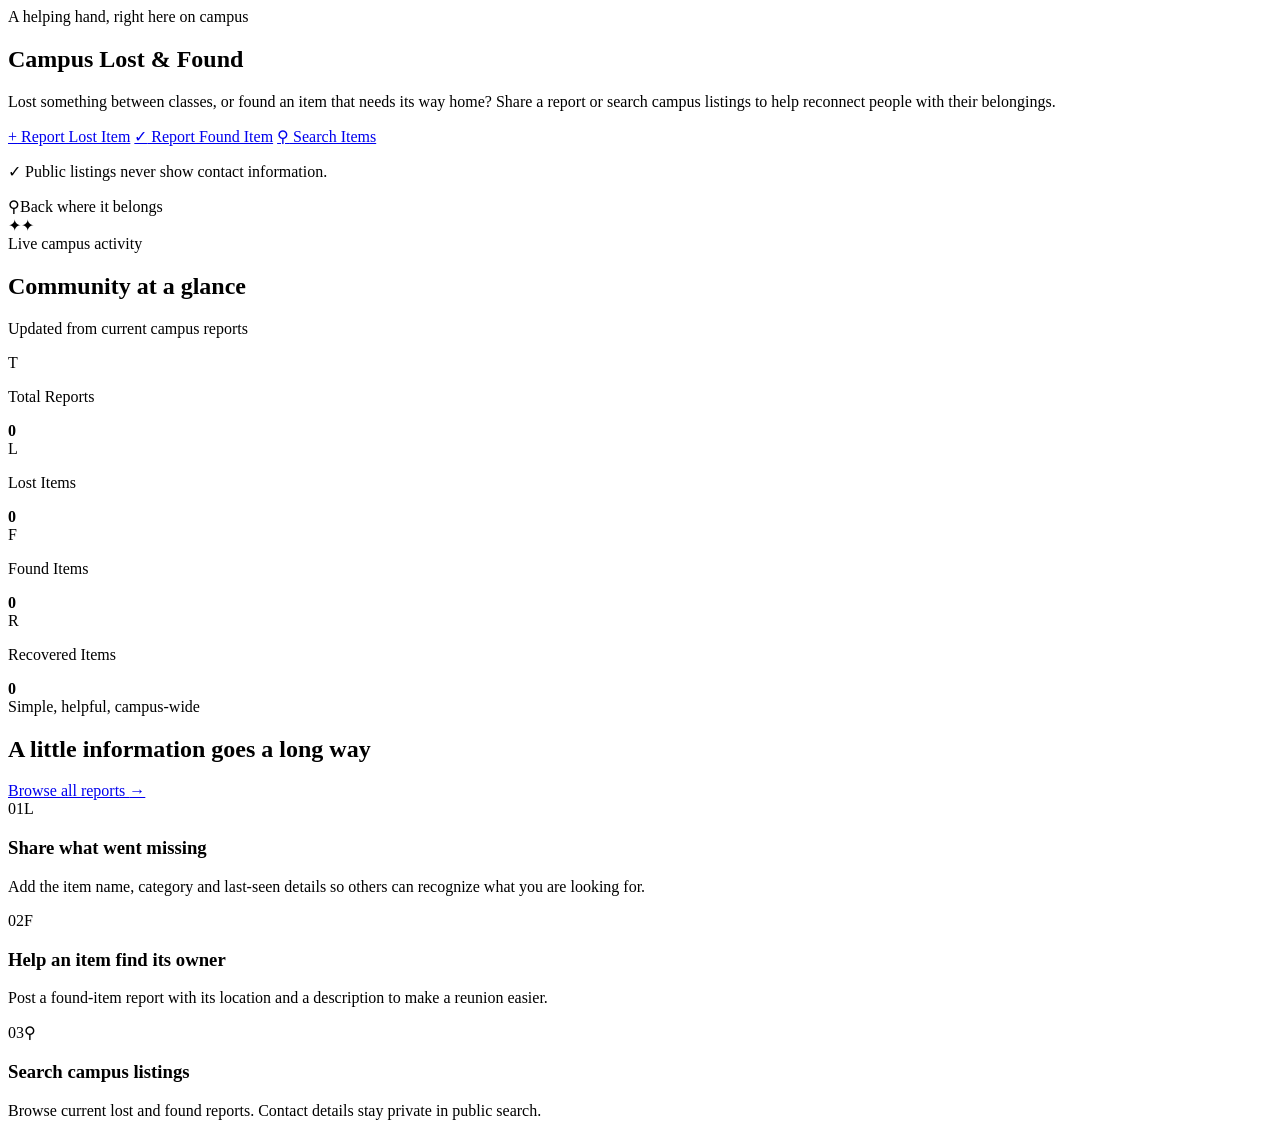
<file: campus-lost-found-web/campus-lost-found-web/src/main/resources/templates/index.html>
<!DOCTYPE html>
<html lang="en" xmlns:th="http://www.thymeleaf.org">
<head th:replace="~{fragments/site :: head('Campus Lost &amp; Found')}"></head>
<body>
<header th:replace="~{fragments/site :: header('home')}"></header>
<main class="home-main">
    <section class="hero home-hero" aria-labelledby="welcome-title">
        <div class="hero-copy">
            <div class="eyebrow"><span class="eyebrow-dot" aria-hidden="true"></span> A helping hand, right here on campus</div>
            <h1 id="welcome-title">Campus <span>Lost &amp; Found</span></h1>
            <p class="intro">Lost something between classes, or found an item that needs its way home? Share a report or search campus listings to help reconnect people with their belongings.</p>
            <div class="hero-actions" aria-label="Get started">
                <a class="button home-cta" th:href="@{/report-lost}" href="/report-lost"><span aria-hidden="true">+</span> Report Lost Item</a>
                <a class="button home-cta home-cta-secondary" th:href="@{/report-found}" href="/report-found"><span aria-hidden="true">&#10003;</span> Report Found Item</a>
                <a class="button home-cta home-cta-quiet" th:href="@{/search}" href="/search"><span aria-hidden="true">&#9906;</span> Search Items</a>
            </div>
            <p class="hero-assurance"><span aria-hidden="true">&#10003;</span> Public listings never show contact information.</p>
        </div>
        <div class="hero-art" aria-hidden="true"><div class="hero-art-ring"></div><div class="hero-art-card"><span class="hero-art-icon">&#9906;</span><span class="hero-art-line hero-art-line-long"></span><span class="hero-art-line"></span><span class="hero-art-pill">Back where it belongs</span></div><span class="hero-art-spark spark-one">&#10022;</span><span class="hero-art-spark spark-two">&#10022;</span></div>
    </section>

    <section class="home-stats-section" aria-labelledby="stats-title">
        <div class="home-section-heading"><div><div class="eyebrow">Live campus activity</div><h2 id="stats-title">Community at a glance</h2></div><p>Updated from current campus reports</p></div>
        <div class="stats" aria-label="Live report statistics">
            <article class="stat-card"><span class="stat-icon" aria-hidden="true">T</span><div><p class="stat-label">Total Reports</p><strong class="stat-value" th:text="${statistics.totalReports}">0</strong></div></article>
            <article class="stat-card"><span class="stat-icon" aria-hidden="true">L</span><div><p class="stat-label">Lost Items</p><strong class="stat-value" th:text="${statistics.lostItems}">0</strong></div></article>
            <article class="stat-card"><span class="stat-icon" aria-hidden="true">F</span><div><p class="stat-label">Found Items</p><strong class="stat-value" th:text="${statistics.foundItems}">0</strong></div></article>
            <article class="stat-card"><span class="stat-icon" aria-hidden="true">R</span><div><p class="stat-label">Recovered Items</p><strong class="stat-value" th:text="${statistics.recoveredItems}">0</strong></div></article>
        </div>
    </section>

    <section class="how-section" aria-labelledby="how-title">
        <div class="home-section-heading"><div><div class="eyebrow">Simple, helpful, campus-wide</div><h2 id="how-title">A little information goes a long way</h2></div><a class="text-link" th:href="@{/search}" href="/search">Browse all reports <span aria-hidden="true">&rarr;</span></a></div>
        <div class="feature-grid">
            <article class="feature-card"><span class="feature-number">01</span><span class="feature-symbol lost-symbol" aria-hidden="true">L</span><h3>Share what went missing</h3><p>Add the item name, category and last-seen details so others can recognize what you are looking for.</p></article>
            <article class="feature-card"><span class="feature-number">02</span><span class="feature-symbol found-symbol" aria-hidden="true">F</span><h3>Help an item find its owner</h3><p>Post a found-item report with its location and a description to make a reunion easier.</p></article>
            <article class="feature-card"><span class="feature-number">03</span><span class="feature-symbol search-symbol" aria-hidden="true">&#9906;</span><h3>Search campus listings</h3><p>Browse current lost and found reports. Contact details stay private in public search.</p></article>
        </div>
    </section>
</main>
<footer th:replace="~{fragments/site :: footer}"></footer>
</body>
</html>
</file>
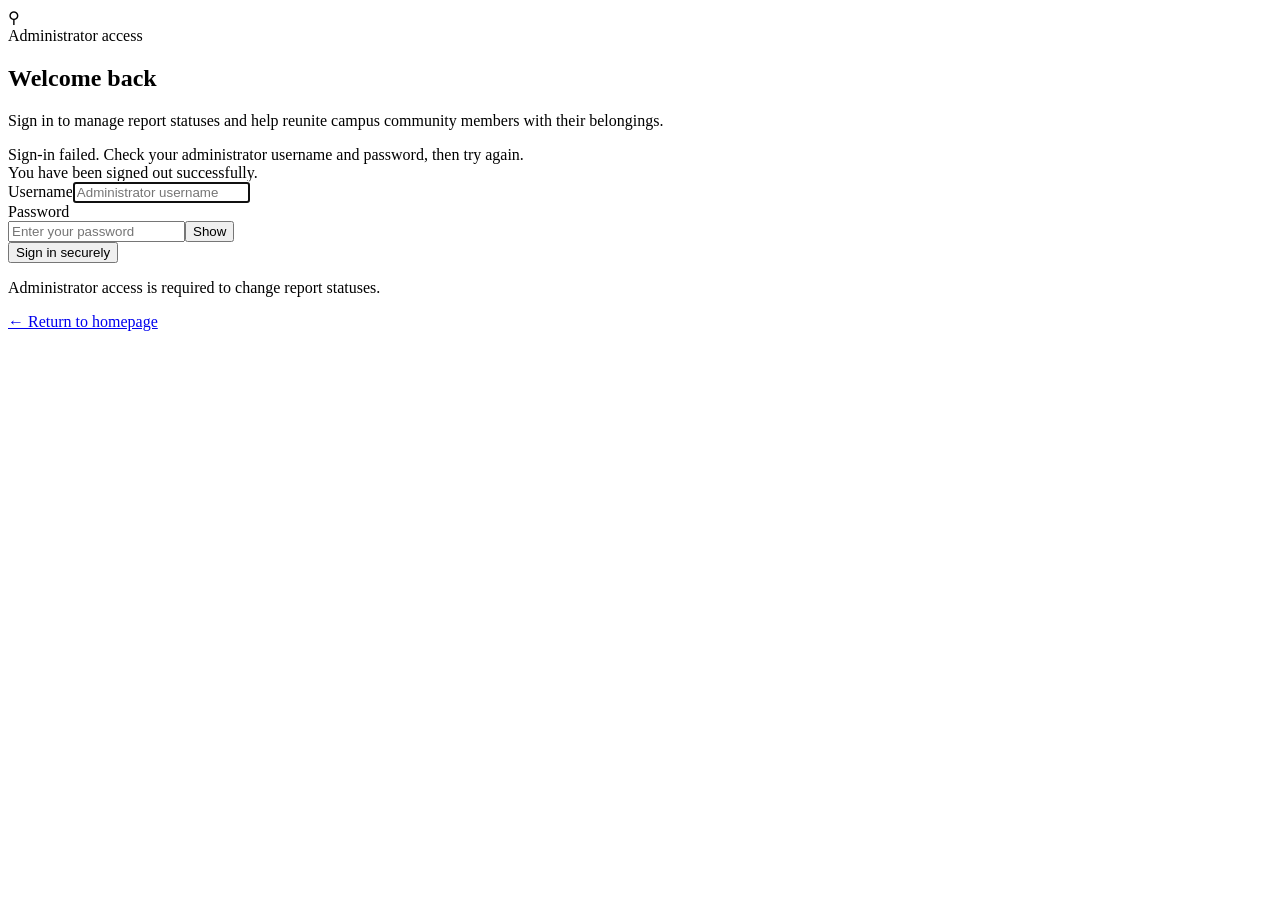
<file: campus-lost-found-web/campus-lost-found-web/src/main/resources/templates/admin.html>
<!DOCTYPE html>
<html lang="en" xmlns:th="http://www.thymeleaf.org">
<head th:replace="~{fragments/site :: head('Administrator Sign-in | Campus Lost &amp; Found')}"></head>
<body>
<header th:replace="~{fragments/site :: header('admin')}"></header>
<main class="admin-main page-main">
    <section class="panel admin-panel" aria-labelledby="page-title">
        <div class="login-mark" aria-hidden="true">&#9906;</div>
        <div class="eyebrow">Administrator access</div>
        <h1 class="login-title" id="page-title">Welcome back</h1>
        <p class="intro">Sign in to manage report statuses and help reunite campus community members with their belongings.</p>
        <div class="notice" role="alert" th:if="${param.error}">Sign-in failed. Check your administrator username and password, then try again.</div>
        <div class="notice success" role="status" th:if="${param.logout}">You have been signed out successfully.</div>
        <form class="login-form" th:action="@{/login}" action="/login" method="post">
            <div class="field"><label for="username">Username</label><input id="username" name="username" type="text" autocomplete="username" placeholder="Administrator username" required autofocus></div>
            <div class="field"><label for="password">Password</label><div class="password-control"><input id="password" name="password" type="password" autocomplete="current-password" placeholder="Enter your password" required><button class="password-toggle" id="passwordToggle" type="button" aria-controls="password" aria-pressed="false">Show</button></div></div>
            <button class="button login-submit" type="submit">Sign in securely</button>
        </form>
        <p class="admin-hint">Administrator access is required to change report statuses.</p>
        <a class="login-home-link" th:href="@{/}" href="/">&larr; Return to homepage</a>
    </section>
</main>
<footer th:replace="~{fragments/site :: footer}"></footer>
<script>
    const passwordField = document.getElementById('password');
    const passwordToggle = document.getElementById('passwordToggle');
    passwordToggle.addEventListener('click', () => {
        const shouldShow = passwordField.type === 'password';
        passwordField.type = shouldShow ? 'text' : 'password';
        passwordToggle.textContent = shouldShow ? 'Hide' : 'Show';
        passwordToggle.setAttribute('aria-pressed', String(shouldShow));
    });
</script>
</body>
</html>
</file>
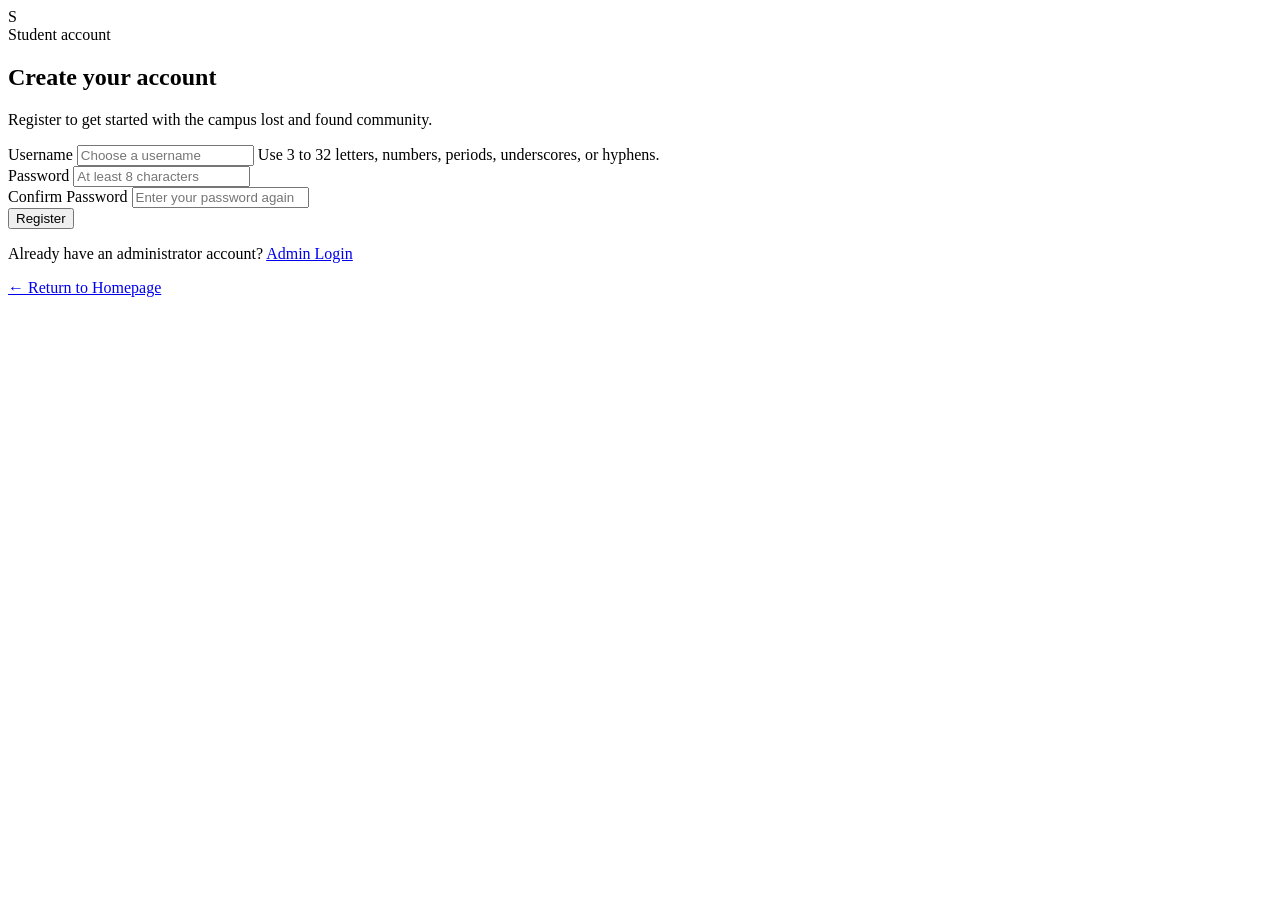
<file: campus-lost-found-web/campus-lost-found-web/src/main/resources/templates/register.html>
<!DOCTYPE html>
<html lang="en" xmlns:th="http://www.thymeleaf.org">
<head th:replace="~{fragments/site :: head('Student Registration | Campus Lost &amp; Found')}"></head>
<body>
<header th:replace="~{fragments/site :: header('register')}"></header>
<main class="admin-main page-main">
    <section class="panel admin-panel" aria-labelledby="page-title">
        <div class="login-mark" aria-hidden="true">S</div>
        <div class="eyebrow">Student account</div>
        <h1 class="login-title" id="page-title">Create your account</h1>
        <p class="intro">Register to get started with the campus lost and found community.</p>
        <div class="notice success" role="status" th:if="${successMessage}" th:text="${successMessage}"></div>
        <div class="notice" role="alert" th:if="${errorMessage}" th:text="${errorMessage}"></div>
        <form class="login-form" th:action="@{/register}" action="/register" method="post">
            <div class="field">
                <label for="username">Username</label>
                <input id="username" name="username" type="text" autocomplete="username" placeholder="Choose a username" required minlength="3" maxlength="32" pattern="[A-Za-z0-9._-]+" th:value="${username}">
                <span class="helper-note">Use 3 to 32 letters, numbers, periods, underscores, or hyphens.</span>
            </div>
            <div class="field">
                <label for="password">Password</label>
                <input id="password" name="password" type="password" autocomplete="new-password" placeholder="At least 8 characters" required minlength="8" maxlength="72">
            </div>
            <div class="field">
                <label for="confirmPassword">Confirm Password</label>
                <input id="confirmPassword" name="confirmPassword" type="password" autocomplete="new-password" placeholder="Enter your password again" required minlength="8" maxlength="72">
            </div>
            <button class="button login-submit" type="submit">Register</button>
        </form>
        <p class="admin-hint">Already have an administrator account? <a th:href="@{/admin}" href="/admin">Admin Login</a></p>
        <a class="login-home-link" th:href="@{/}" href="/">&larr; Return to Homepage</a>
    </section>
</main>
<footer th:replace="~{fragments/site :: footer}"></footer>
</body>
</html>
</file>
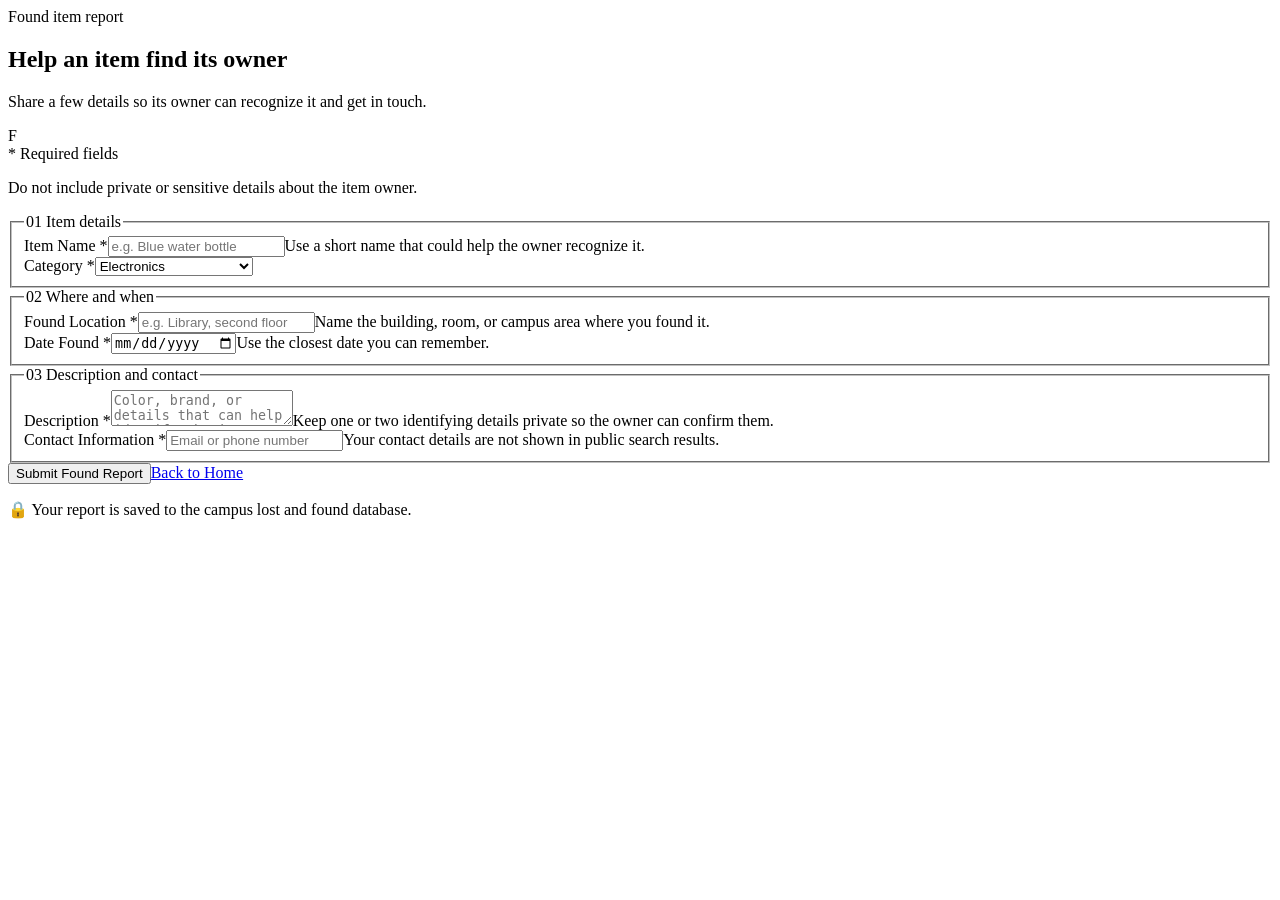
<file: campus-lost-found-web/campus-lost-found-web/src/main/resources/templates/report-found.html>
<!DOCTYPE html>
<html lang="en" xmlns:th="http://www.thymeleaf.org">
<head th:replace="~{fragments/site :: head('Report Found Item | Campus Lost &amp; Found')}"></head>
<body>
<header th:replace="~{fragments/site :: header('found')}"></header>
<main class="narrow-main page-main report-page-main">
    <section class="page-heading report-page-heading" aria-labelledby="page-title">
        <div class="report-heading-copy"><div class="eyebrow">Found item report</div><h1 id="page-title">Help an item find its owner</h1><p class="intro">Share a few details so its owner can recognize it and get in touch.</p></div>
        <span class="report-type-mark found-mark" aria-hidden="true">F</span>
    </section>
    <section class="panel report-panel" aria-label="Found item report form">
        <div class="report-form-intro"><span class="required-key"><span class="required">*</span> Required fields</span><p>Do not include private or sensitive details about the item owner.</p></div>
        <div class="notice success" role="status" th:if="${successMessage}" th:text="${successMessage}"></div>
        <div class="notice" role="alert" th:if="${errorMessage}" th:text="${errorMessage}"></div>
        <form class="form-stack report-form" th:action="@{/report-found}" action="/report-found" method="post">
            <fieldset class="form-section">
                <legend><span class="form-section-number">01</span> Item details</legend>
                <div class="form-grid">
                    <div class="field"><label for="itemName">Item Name <span class="required">*</span></label><input id="itemName" name="itemName" type="text" placeholder="e.g. Blue water bottle" required maxlength="120" autocomplete="off" aria-describedby="itemNameHelp" th:value="${itemName}"><span class="field-help" id="itemNameHelp">Use a short name that could help the owner recognize it.</span></div>
                    <div class="field"><label for="category">Category <span class="required">*</span></label><select id="category" name="category" required><option value="" disabled th:selected="${category == ''}">Choose a category</option><option value="Electronics" th:selected="${category == 'Electronics'}">Electronics</option><option value="Books &amp; stationery" th:selected="${category == 'Books &amp; stationery'}">Books &amp; stationery</option><option value="Clothing &amp; accessories" th:selected="${category == 'Clothing &amp; accessories'}">Clothing &amp; accessories</option><option value="Keys &amp; cards" th:selected="${category == 'Keys &amp; cards'}">Keys &amp; cards</option><option value="Other" th:selected="${category == 'Other'}">Other</option></select></div>
                </div>
            </fieldset>
            <fieldset class="form-section">
                <legend><span class="form-section-number">02</span> Where and when</legend>
                <div class="form-grid">
                    <div class="field"><label for="foundLocation">Found Location <span class="required">*</span></label><input id="foundLocation" name="foundLocation" type="text" placeholder="e.g. Library, second floor" required maxlength="160" aria-describedby="foundLocationHelp" th:value="${foundLocation}"><span class="field-help" id="foundLocationHelp">Name the building, room, or campus area where you found it.</span></div>
                    <div class="field"><label for="dateFound">Date Found <span class="required">*</span></label><input id="dateFound" name="dateFound" type="date" required th:value="${dateFound}"><span class="field-help">Use the closest date you can remember.</span></div>
                </div>
            </fieldset>
            <fieldset class="form-section">
                <legend><span class="form-section-number">03</span> Description and contact</legend>
                <div class="field"><label for="description">Description <span class="required">*</span></label><textarea id="description" name="description" placeholder="Color, brand, or details that can help identify the item" required maxlength="1500" aria-describedby="descriptionHelp" th:text="${description}"></textarea><span class="field-help" id="descriptionHelp">Keep one or two identifying details private so the owner can confirm them.</span></div>
                <div class="field"><label for="contactInformation">Contact Information <span class="required">*</span></label><input id="contactInformation" name="contactInformation" type="text" placeholder="Email or phone number" required maxlength="160" autocomplete="email" aria-describedby="contactHelp" th:value="${contactInformation}"><span class="field-help" id="contactHelp">Your contact details are not shown in public search results.</span></div>
            </fieldset>
            <div class="form-actions report-form-actions"><button class="button" type="submit">Submit Found Report</button><a class="button button-secondary" th:href="@{/}" href="/">Back to Home</a></div>
        </form>
        <p class="helper-note report-storage-note"><span aria-hidden="true">&#128274;</span> Your report is saved to the campus lost and found database.</p>
    </section>
</main>
<footer th:replace="~{fragments/site :: footer}"></footer>
</body>
</html>
</file>
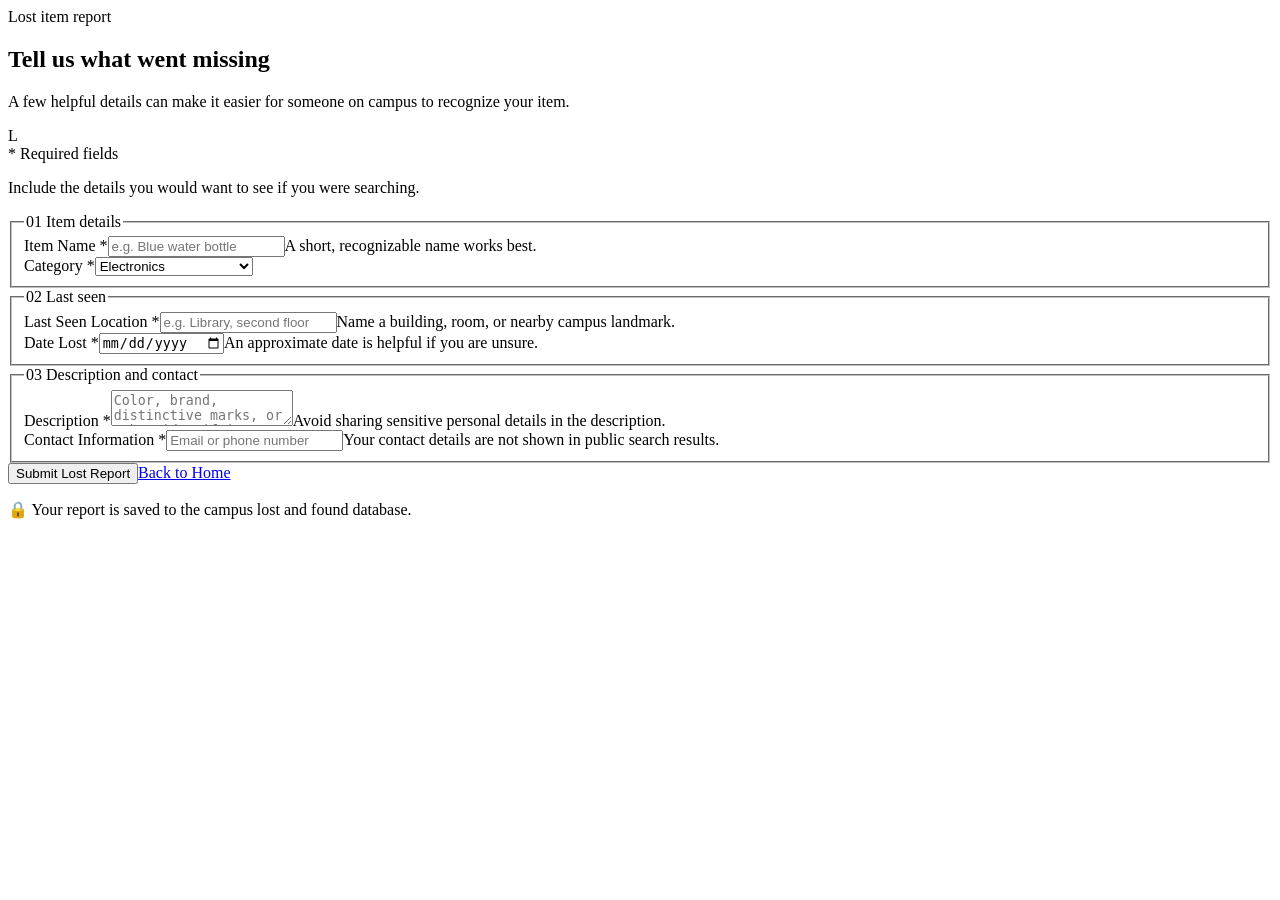
<file: campus-lost-found-web/campus-lost-found-web/src/main/resources/templates/report-lost.html>
<!DOCTYPE html>
<html lang="en" xmlns:th="http://www.thymeleaf.org">
<head th:replace="~{fragments/site :: head('Report Lost Item | Campus Lost &amp; Found')}"></head>
<body>
<header th:replace="~{fragments/site :: header('lost')}"></header>
<main class="narrow-main page-main report-page-main">
    <section class="page-heading report-page-heading" aria-labelledby="page-title">
        <div class="report-heading-copy"><div class="eyebrow">Lost item report</div><h1 id="page-title">Tell us what went missing</h1><p class="intro">A few helpful details can make it easier for someone on campus to recognize your item.</p></div>
        <span class="report-type-mark lost-mark" aria-hidden="true">L</span>
    </section>
    <section class="panel report-panel" aria-label="Lost item report form">
        <div class="report-form-intro"><span class="required-key"><span class="required">*</span> Required fields</span><p>Include the details you would want to see if you were searching.</p></div>
        <div class="notice success" role="status" th:if="${successMessage}" th:text="${successMessage}"></div>
        <div class="notice" role="alert" th:if="${errorMessage}" th:text="${errorMessage}"></div>
        <form class="form-stack report-form" th:action="@{/report-lost}" action="/report-lost" method="post">
            <fieldset class="form-section">
                <legend><span class="form-section-number">01</span> Item details</legend>
                <div class="form-grid">
                    <div class="field"><label for="itemName">Item Name <span class="required">*</span></label><input id="itemName" name="itemName" type="text" placeholder="e.g. Blue water bottle" required maxlength="120" autocomplete="off" aria-describedby="itemNameHelp" th:value="${itemName}"><span class="field-help" id="itemNameHelp">A short, recognizable name works best.</span></div>
                    <div class="field"><label for="category">Category <span class="required">*</span></label><select id="category" name="category" required><option value="" disabled th:selected="${category == ''}">Choose a category</option><option value="Electronics" th:selected="${category == 'Electronics'}">Electronics</option><option value="Books &amp; stationery" th:selected="${category == 'Books &amp; stationery'}">Books &amp; stationery</option><option value="Clothing &amp; accessories" th:selected="${category == 'Clothing &amp; accessories'}">Clothing &amp; accessories</option><option value="Keys &amp; cards" th:selected="${category == 'Keys &amp; cards'}">Keys &amp; cards</option><option value="Other" th:selected="${category == 'Other'}">Other</option></select></div>
                </div>
            </fieldset>
            <fieldset class="form-section">
                <legend><span class="form-section-number">02</span> Last seen</legend>
                <div class="form-grid">
                    <div class="field"><label for="lastSeenLocation">Last Seen Location <span class="required">*</span></label><input id="lastSeenLocation" name="lastSeenLocation" type="text" placeholder="e.g. Library, second floor" required maxlength="160" aria-describedby="lastSeenLocationHelp" th:value="${lastSeenLocation}"><span class="field-help" id="lastSeenLocationHelp">Name a building, room, or nearby campus landmark.</span></div>
                    <div class="field"><label for="dateLost">Date Lost <span class="required">*</span></label><input id="dateLost" name="dateLost" type="date" required th:value="${dateLost}"><span class="field-help">An approximate date is helpful if you are unsure.</span></div>
                </div>
            </fieldset>
            <fieldset class="form-section">
                <legend><span class="form-section-number">03</span> Description and contact</legend>
                <div class="field"><label for="description">Description <span class="required">*</span></label><textarea id="description" name="description" placeholder="Color, brand, distinctive marks, or other identifying details" required maxlength="1500" aria-describedby="descriptionHelp" th:text="${description}"></textarea><span class="field-help" id="descriptionHelp">Avoid sharing sensitive personal details in the description.</span></div>
                <div class="field"><label for="contactInformation">Contact Information <span class="required">*</span></label><input id="contactInformation" name="contactInformation" type="text" placeholder="Email or phone number" required maxlength="160" autocomplete="email" aria-describedby="contactHelp" th:value="${contactInformation}"><span class="field-help" id="contactHelp">Your contact details are not shown in public search results.</span></div>
            </fieldset>
            <div class="form-actions report-form-actions"><button class="button" type="submit">Submit Lost Report</button><a class="button button-secondary" th:href="@{/}" href="/">Back to Home</a></div>
        </form>
        <p class="helper-note report-storage-note"><span aria-hidden="true">&#128274;</span> Your report is saved to the campus lost and found database.</p>
    </section>
</main>
<footer th:replace="~{fragments/site :: footer}"></footer>
</body>
</html>
</file>
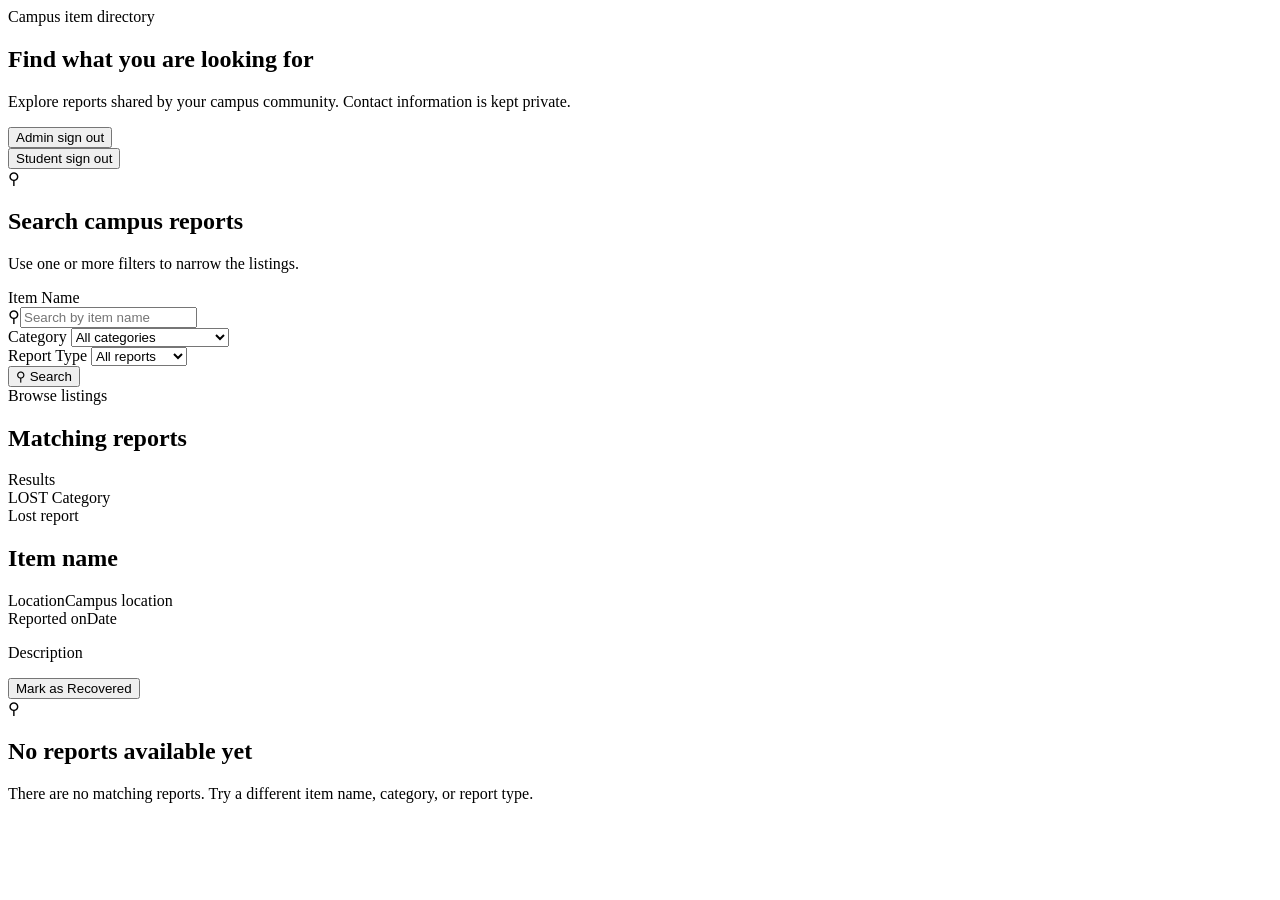
<file: campus-lost-found-web/campus-lost-found-web/src/main/resources/templates/search.html>
<!DOCTYPE html>
<html lang="en" xmlns:th="http://www.thymeleaf.org">
<head th:replace="~{fragments/site :: head('Search Items | Campus Lost &amp; Found')}"></head>
<body>
<header th:replace="~{fragments/site :: header('search')}"></header>
<main class="search-main page-main">
    <section class="page-heading search-page-heading search-hero" aria-labelledby="page-title">
        <div class="search-heading-copy">
            <div class="eyebrow">Campus item directory</div>
            <h1 id="page-title">Find what you are looking for</h1>
            <p class="intro">Explore reports shared by your campus community. Contact information is kept private.</p>
        </div>
        <div class="search-account-actions">
            <form class="logout-form" method="post" th:if="${isAdmin}" th:action="@{/logout}"><button class="button button-secondary logout-button" type="submit">Admin sign out</button></form>
            <form class="logout-form" method="post" th:if="${isStudent}" th:action="@{/student/logout}"><button class="button button-secondary logout-button" type="submit">Student sign out</button></form>
        </div>
    </section>

    <section class="panel search-filter-panel" aria-label="Search filters">
        <div class="filter-heading"><span class="filter-icon" aria-hidden="true">&#9906;</span><div><h2>Search campus reports</h2><p>Use one or more filters to narrow the listings.</p></div></div>
        <div class="notice success" role="status" th:if="${successMessage}" th:text="${successMessage}"></div>
        <div class="notice" role="alert" th:if="${errorMessage}" th:text="${errorMessage}"></div>
        <form class="search-form search-filters" th:action="@{/search}" action="/search" method="get">
            <div class="field search-keyword-field">
                <label for="itemName">Item Name</label>
                <div class="search-input-wrap"><span aria-hidden="true">&#9906;</span><input id="itemName" name="itemName" type="search" placeholder="Search by item name" th:value="${itemName}"></div>
            </div>
            <div class="field">
                <label for="category">Category</label>
                <select id="category" name="category"><option value="" th:selected="${category == ''}">All categories</option><option value="Electronics" th:selected="${category == 'Electronics'}">Electronics</option><option value="Books &amp; stationery" th:selected="${category == 'Books &amp; stationery'}">Books &amp; stationery</option><option value="Clothing &amp; accessories" th:selected="${category == 'Clothing &amp; accessories'}">Clothing &amp; accessories</option><option value="Keys &amp; cards" th:selected="${category == 'Keys &amp; cards'}">Keys &amp; cards</option><option value="Other" th:selected="${category == 'Other'}">Other</option></select>
            </div>
            <div class="field">
                <label for="reportType">Report Type</label>
                <select id="reportType" name="reportType"><option value="All" th:selected="${reportType == 'All'}">All reports</option><option value="Lost" th:selected="${reportType == 'Lost'}">Lost items</option><option value="Found" th:selected="${reportType == 'Found'}">Found items</option></select>
            </div>
            <button class="button search-submit" type="submit"><span aria-hidden="true">&#9906;</span> Search</button>
        </form>
    </section>

    <section class="search-results-section" aria-label="Search results" th:if="${reports != null and !#lists.isEmpty(reports)}">
        <div class="results-heading search-results-heading"><div><div class="eyebrow">Browse listings</div><h2>Matching reports</h2></div><span class="result-count" th:text="${#lists.size(reports) + ' results'}">Results</span></div>
        <div class="results-grid search-results-grid">
            <article class="report-card search-result-card" th:each="report : ${reports}">
                <div class="result-card-top">
                    <div class="result-badges">
                        <span class="status-badge" th:classappend="${report.status.name() == 'RECOVERED'} ? ' status-recovered' : (${report.status.name() == 'FOUND'} ? ' status-found' : ' status-lost')" th:text="${report.status}">LOST</span>
                        <span class="category-badge" th:text="${report.category}">Category</span>
                    </div>
                    <span class="report-type-label" th:text="${report.reportType + ' report'}">Lost report</span>
                </div>
                <h2 class="result-item-name" th:text="${report.itemName}">Item name</h2>
                <div class="result-details">
                    <div class="result-detail"><span class="result-detail-label" th:text="${report.reportType == 'Lost' ? 'Last seen' : 'Found at'}">Location</span><span class="result-detail-value" th:text="${report.location}">Campus location</span></div>
                    <div class="result-detail"><span class="result-detail-label">Reported on</span><time class="result-detail-value" th:datetime="${report.reportDate}" th:text="${#temporals.format(report.reportDate, 'MMM d, yyyy')}">Date</time></div>
                </div>
                <p class="report-description" th:text="${report.description}">Description</p>
                <form class="recover-form" method="post" th:if="${isAdmin and report.status.name() != 'RECOVERED'}" th:action="@{/admin/reports/{id}/recover(id=${report.id})}"><input type="hidden" name="itemName" th:value="${itemName}"><input type="hidden" name="category" th:value="${category}"><input type="hidden" name="reportType" th:value="${reportType}"><button class="recover-button" type="submit">Mark as Recovered</button></form>
            </article>
        </div>
    </section>

    <section class="empty-state search-empty-state" aria-live="polite" th:if="${reports == null or #lists.isEmpty(reports)}"><span class="empty-icon" aria-hidden="true">&#9906;</span><h2>No reports available yet</h2><p>There are no matching reports. Try a different item name, category, or report type.</p></section>
</main>
<footer th:replace="~{fragments/site :: footer}"></footer>
</body>
</html>
</file>
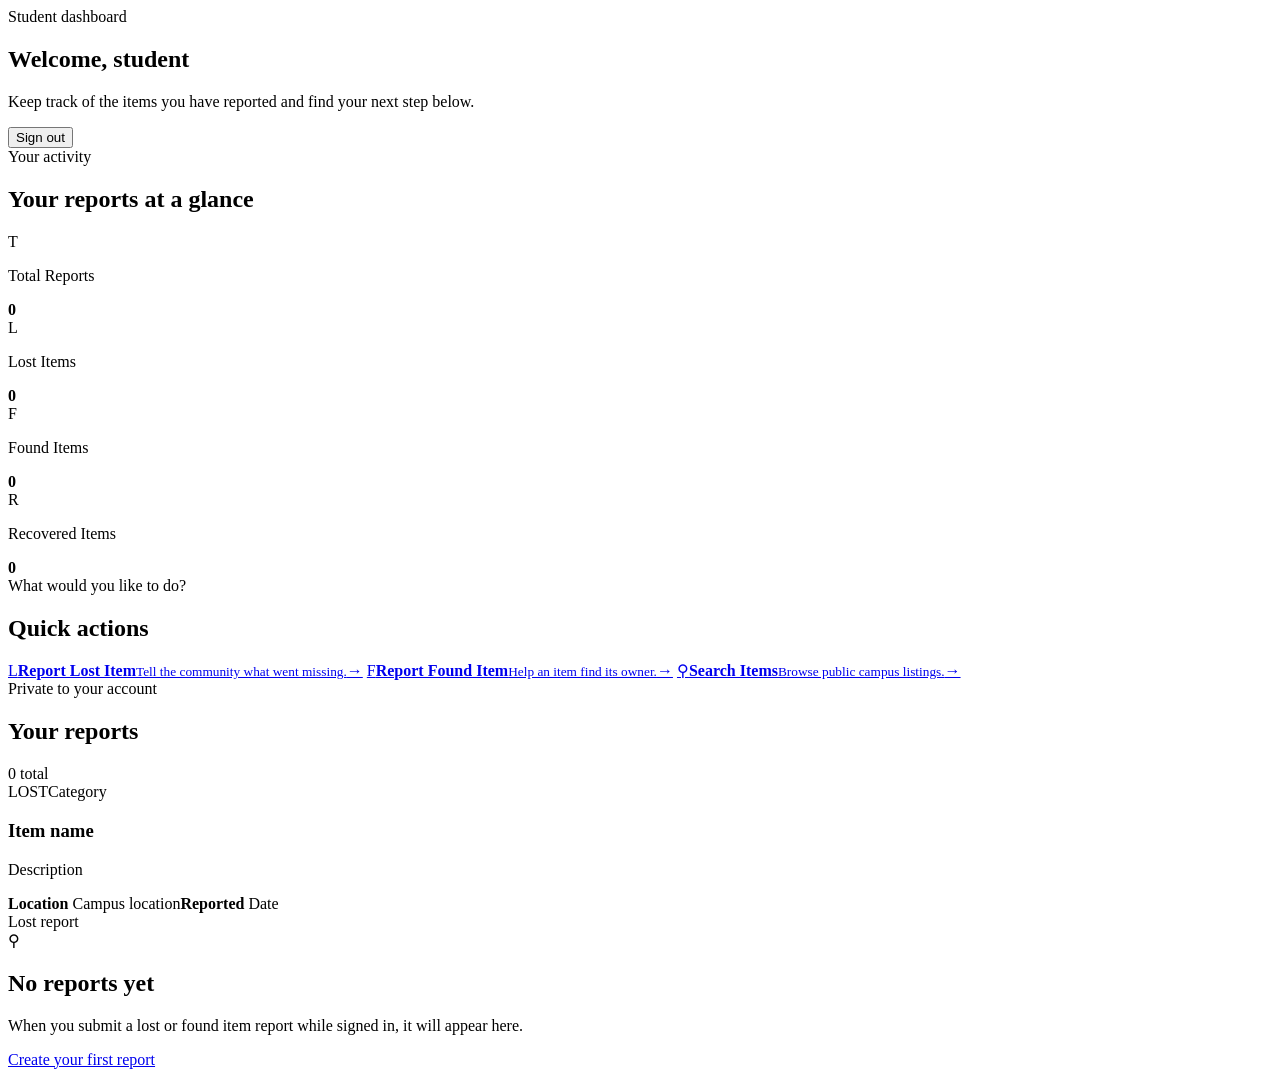
<file: campus-lost-found-web/campus-lost-found-web/src/main/resources/templates/student-dashboard.html>
<!DOCTYPE html>
<html lang="en" xmlns:th="http://www.thymeleaf.org">
<head th:replace="~{fragments/site :: head('Student Dashboard | Campus Lost &amp; Found')}"></head>
<body>
<header th:replace="~{fragments/site :: header('student-dashboard')}"></header>
<main class="search-main page-main student-dashboard-main">
    <section class="student-welcome" aria-labelledby="welcome-title">
        <div class="student-welcome-copy">
            <div class="eyebrow"><span class="eyebrow-dot" aria-hidden="true"></span> Student dashboard</div>
            <h1 id="welcome-title">Welcome, <span th:text="${dashboard.username}">student</span></h1>
            <p class="intro">Keep track of the items you have reported and find your next step below.</p>
        </div>
        <form class="logout-form" method="post" th:action="@{/student/logout}"><button class="button button-secondary logout-button" type="submit">Sign out</button></form>
    </section>

    <section class="student-statistics" aria-labelledby="student-stats-title">
        <div class="home-section-heading"><div><div class="eyebrow">Your activity</div><h2 id="student-stats-title">Your reports at a glance</h2></div></div>
        <div class="stats" aria-label="Your report statistics">
            <article class="stat-card"><span class="stat-icon" aria-hidden="true">T</span><div><p class="stat-label">Total Reports</p><strong class="stat-value" th:text="${dashboard.totalReports}">0</strong></div></article>
            <article class="stat-card"><span class="stat-icon" aria-hidden="true">L</span><div><p class="stat-label">Lost Items</p><strong class="stat-value" th:text="${dashboard.lostItems}">0</strong></div></article>
            <article class="stat-card"><span class="stat-icon" aria-hidden="true">F</span><div><p class="stat-label">Found Items</p><strong class="stat-value" th:text="${dashboard.foundItems}">0</strong></div></article>
            <article class="stat-card"><span class="stat-icon" aria-hidden="true">R</span><div><p class="stat-label">Recovered Items</p><strong class="stat-value" th:text="${dashboard.recoveredItems}">0</strong></div></article>
        </div>
    </section>

    <section class="student-quick-actions" aria-labelledby="quick-actions-title">
        <div class="home-section-heading"><div><div class="eyebrow">What would you like to do?</div><h2 id="quick-actions-title">Quick actions</h2></div></div>
        <div class="student-action-grid">
            <a class="student-action-card" th:href="@{/report-lost}" href="/report-lost"><span class="action-icon" aria-hidden="true">L</span><span><strong>Report Lost Item</strong><small>Tell the community what went missing.</small></span><span class="action-arrow" aria-hidden="true">&rarr;</span></a>
            <a class="student-action-card" th:href="@{/report-found}" href="/report-found"><span class="action-icon found-action-icon" aria-hidden="true">F</span><span><strong>Report Found Item</strong><small>Help an item find its owner.</small></span><span class="action-arrow" aria-hidden="true">&rarr;</span></a>
            <a class="student-action-card" th:href="@{/search}" href="/search"><span class="action-icon search-action-icon" aria-hidden="true">&#9906;</span><span><strong>Search Items</strong><small>Browse public campus listings.</small></span><span class="action-arrow" aria-hidden="true">&rarr;</span></a>
        </div>
    </section>

    <section class="student-owned-reports" aria-labelledby="owned-reports-title">
        <div class="home-section-heading student-reports-heading"><div><div class="eyebrow">Private to your account</div><h2 id="owned-reports-title">Your reports</h2></div><span class="result-count" th:text="${dashboard.totalReports + ' total'}">0 total</span></div>
        <div class="student-report-list" th:if="${!#lists.isEmpty(dashboard.reports)}">
            <article class="student-report-card" th:each="report : ${dashboard.reports}">
                <div class="student-report-main">
                    <div class="student-report-badges"><span class="status-badge" th:classappend="${report.status.name() == 'RECOVERED'} ? ' status-recovered' : (${report.status.name() == 'FOUND'} ? ' status-found' : ' status-lost')" th:text="${report.status}">LOST</span><span class="category-badge" th:text="${report.category}">Category</span></div>
                    <h3 th:text="${report.itemName}">Item name</h3>
                    <p class="student-report-description" th:text="${report.description}">Description</p>
                    <div class="student-report-meta"><span><strong th:text="${report.reportType == 'Lost' ? 'Last seen' : 'Found at'}">Location</strong> <span th:text="${report.location}">Campus location</span></span><span><strong>Reported</strong> <time th:datetime="${report.reportDate}" th:text="${#temporals.format(report.reportDate, 'MMM d, yyyy')}">Date</time></span></div>
                </div>
                <span class="student-report-type" th:text="${report.reportType + ' report'}">Lost report</span>
            </article>
        </div>
        <div class="empty-state student-empty-state" th:if="${#lists.isEmpty(dashboard.reports)}"><span class="empty-icon" aria-hidden="true">&#9906;</span><h2>No reports yet</h2><p>When you submit a lost or found item report while signed in, it will appear here.</p><a class="button" th:href="@{/report-lost}" href="/report-lost">Create your first report</a></div>
    </section>
</main>
<footer th:replace="~{fragments/site :: footer}"></footer>
</body>
</html>
</file>
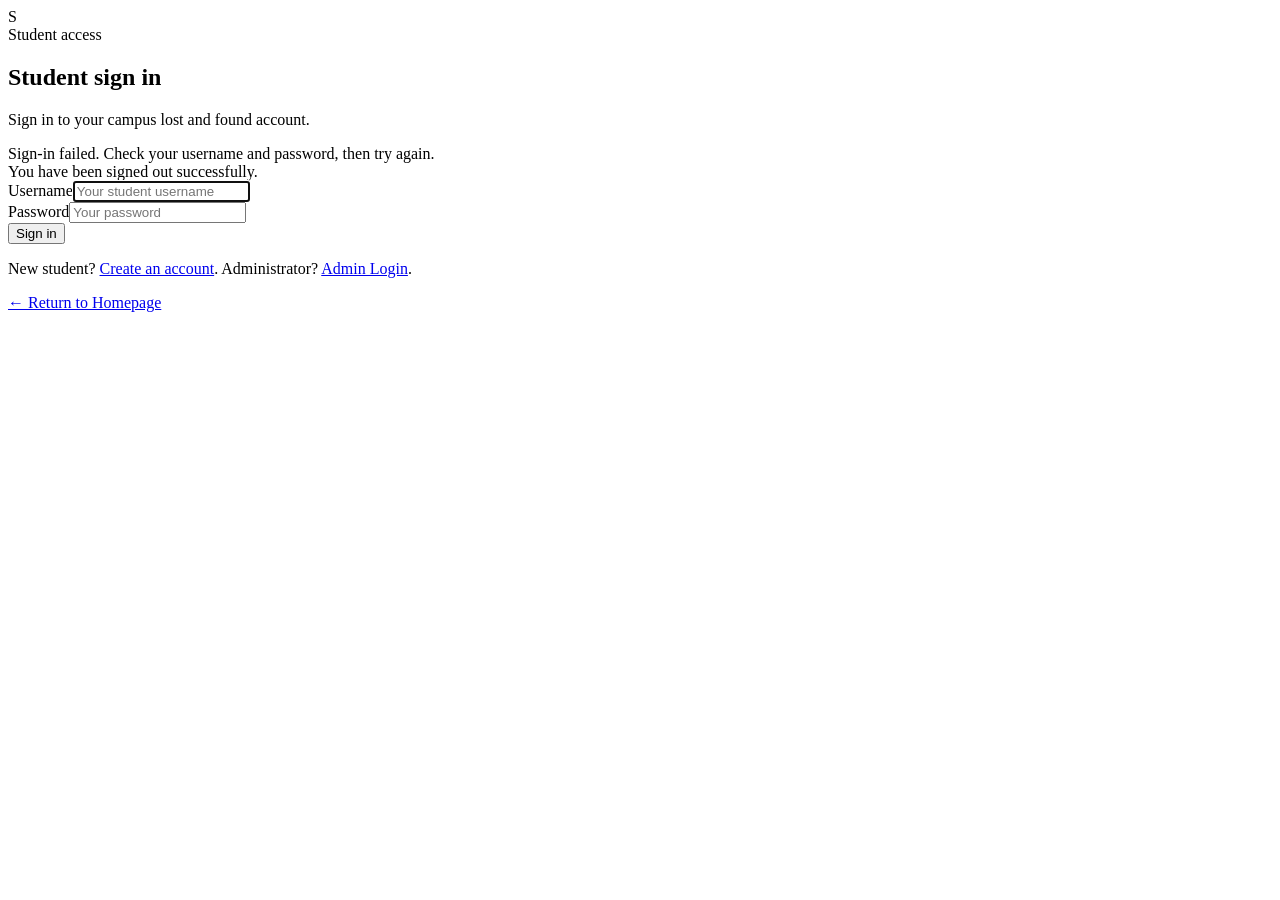
<file: campus-lost-found-web/campus-lost-found-web/src/main/resources/templates/student-login.html>
<!DOCTYPE html>
<html lang="en" xmlns:th="http://www.thymeleaf.org">
<head th:replace="~{fragments/site :: head('Student Sign-in | Campus Lost &amp; Found')}"></head>
<body>
<header th:replace="~{fragments/site :: header('student-login')}"></header>
<main class="admin-main page-main">
    <section class="panel admin-panel" aria-labelledby="page-title">
        <div class="login-mark" aria-hidden="true">S</div>
        <div class="eyebrow">Student access</div>
        <h1 class="login-title" id="page-title">Student sign in</h1>
        <p class="intro">Sign in to your campus lost and found account.</p>
        <div class="notice" role="alert" th:if="${param.error}">Sign-in failed. Check your username and password, then try again.</div>
        <div class="notice success" role="status" th:if="${param.logout}">You have been signed out successfully.</div>
        <form class="login-form" th:action="@{/student/login}" action="/student/login" method="post">
            <div class="field"><label for="username">Username</label><input id="username" name="username" type="text" autocomplete="username" placeholder="Your student username" required autofocus></div>
            <div class="field"><label for="password">Password</label><input id="password" name="password" type="password" autocomplete="current-password" placeholder="Your password" required></div>
            <button class="button login-submit" type="submit">Sign in</button>
        </form>
        <p class="admin-hint">New student? <a th:href="@{/register}" href="/register">Create an account</a>. Administrator? <a th:href="@{/admin}" href="/admin">Admin Login</a>.</p>
        <a class="login-home-link" th:href="@{/}" href="/">&larr; Return to Homepage</a>
    </section>
</main>
<footer th:replace="~{fragments/site :: footer}"></footer>
</body>
</html>
</file>
